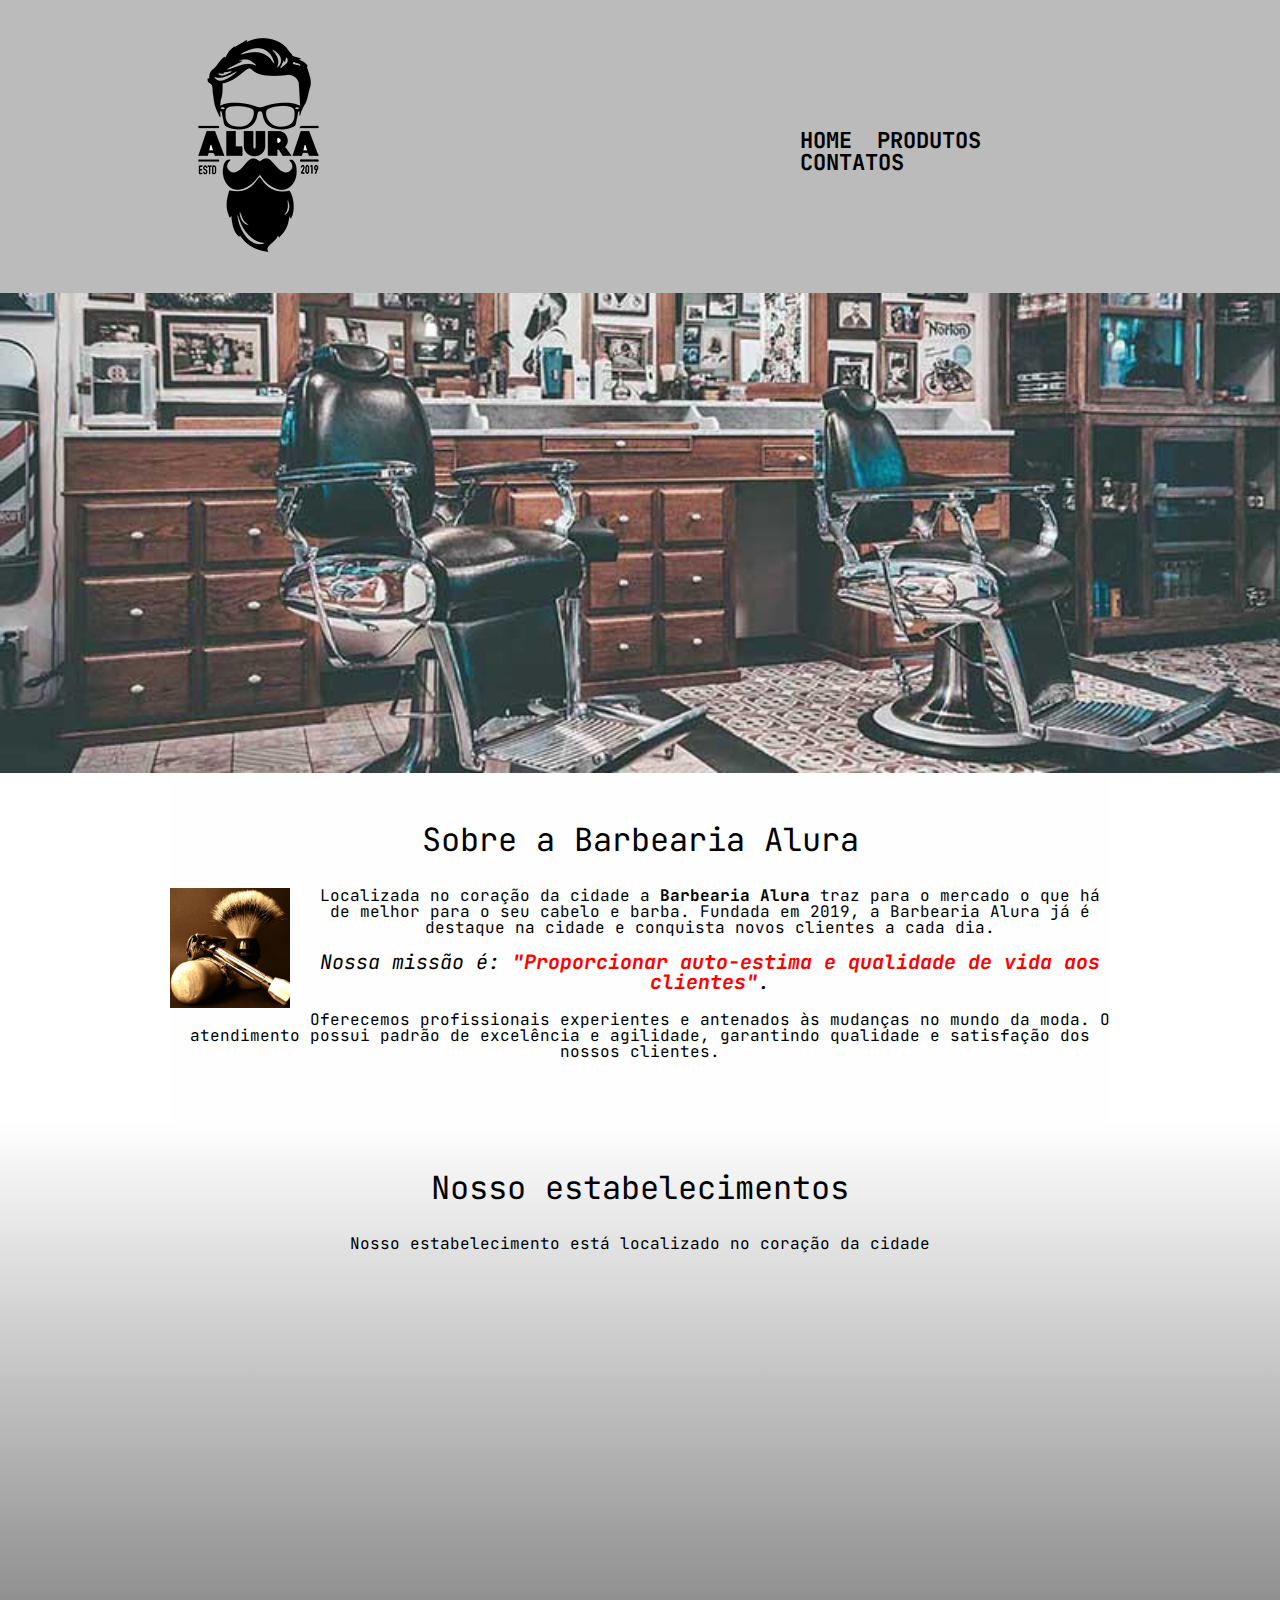
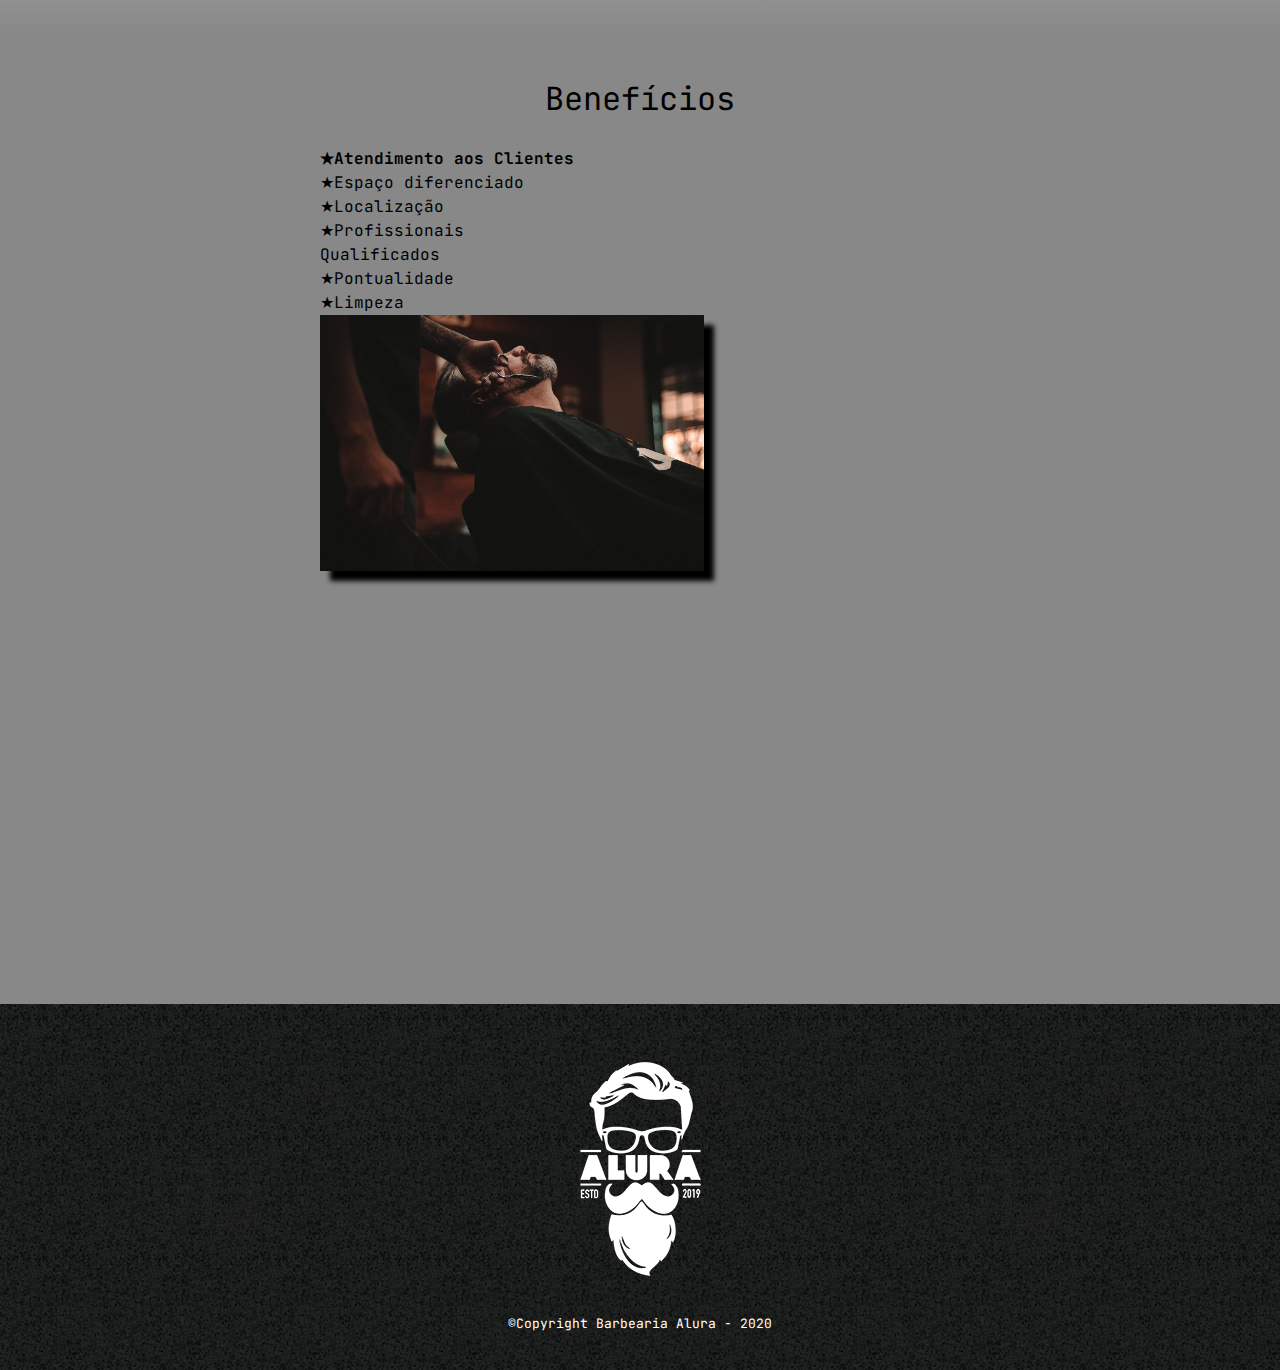
<file: index.html>
<!DOCTYPE html>
<html lang="pt-br">
    <head>
        <meta charset="UTF-8">
        <meta name="viewport" content="width=device-width, initial-scale=">
        <title>Barbearia Alura</title>

        <link rel="stylesheet" href="reset.css">
        <link rel="stylesheet" href="style-home.css">
        <link rel="preconnect" href="https://fonts.gstatic.com">
        <link href="https://fonts.googleapis.com/css2?family=JetBrains+Mono:wght@100&display=swap" rel="stylesheet">
    </head>

    <body>
        <header>
            <div class="caixa">
                <h1>
                    <img src="logo.png">
                </h1>
                <nav>
                    <ul>
                        <li><a href="index.html">Home</a></li>
                        <li><a href="produtos.html">Produtos</a></li>
                        <li><a href="contato.html">Contatos</a></li>
                    </ul>
                </nav> 
            </div>
        </header>

            <img class="banner" src="banner.jpg">

        <main>
            <section class="principal">
               <h2 class="titulo-principal">Sobre a Barbearia Alura</h2>

				<img class="utensilios" src="utensilios.jpg" alt="Utensilios de um barbeiro.">
		 
				<p>Localizada no coração da cidade a <strong>Barbearia Alura</strong> traz para o mercado o que há de melhor para o seu cabelo e barba. Fundada em 2019, a Barbearia Alura já é destaque na cidade e conquista novos clientes a cada dia.</p>

				<p id="missao">
                    <em>
                        Nossa missão é: 
                        <strong>"Proporcionar auto-estima e qualidade de vida aos clientes"</strong>.
                    </em>
                </p>

				<p>Oferecemos profissionais experientes e antenados às mudanças no mundo da moda. O atendimento possui padrão de excelência e agilidade, garantindo qualidade e satisfação dos nossos clientes.</p>
            </section>

            <section class="mapa">
                <h3 class="titulo-principal">Nosso estabelecimentos</h3>
                <p>Nosso estabelecimento está localizado no coração da cidade</p>
                <div class="mapa-conteudo">
                    <iframe src="https://www.google.com/maps/embed?pb=!1m18!1m12!1m3!1d3656.4484611390444!2d-46.63465338502178!3d-23.588244284669518!2m3!1f0!2f0!3f0!3m2!1i1024!2i768!4f13.1!3m3!1m2!1s0x94ce5a2b2ed7f3a1%3A0xab35da2f5ca62674!2sCaelum%20-%20Escola%20de%20Tecnologia!5e0!3m2!1spt-BR!2sbr!4v1607267506801!5m2!1spt-BR!2sbr" width="100%" height="300" frameborder="0" style="border:0;" allowfullscreen="" aria-hidden="false" tabindex="0"></iframe>
                </div>
            </section>
            
            <section class="beneficios">
                <h3 class="titulo-principal">Benefícios</h3>
                <div class="conteudo-beneficios">
                    <ul class="lista-beneficios">
                        <li class="itens">Atendimento aos Clientes</li>
                        <li class="itens">Espaço diferenciado</li>
                        <li class="itens">Localização</li>
                        <li class="itens">Profissionais Qualificados</li>
                        <li class="itens">Pontualidade</li>
                        <li class="itens">Limpeza</li>
                    </ul><img src="beneficios.jpg" class="imagem-beneficios">
                </div>
                <div class="video">
                    <iframe width="560" height="315" src="https://www.youtube.com/embed/wcVVXUV0YUY" frameborder="0" allow="accelerometer; autoplay; encrypted-media; gyroscope; picture-in-picture" allowfullscreen></iframe>
                </div>
            </section>
        </main>

        <footer>
            <img src="logo-branco.png">
            <p class="copyright">&copy;Copyright Barbearia Alura - 2020</p>
        </footer>   
    </body>
    
</html>
</file>
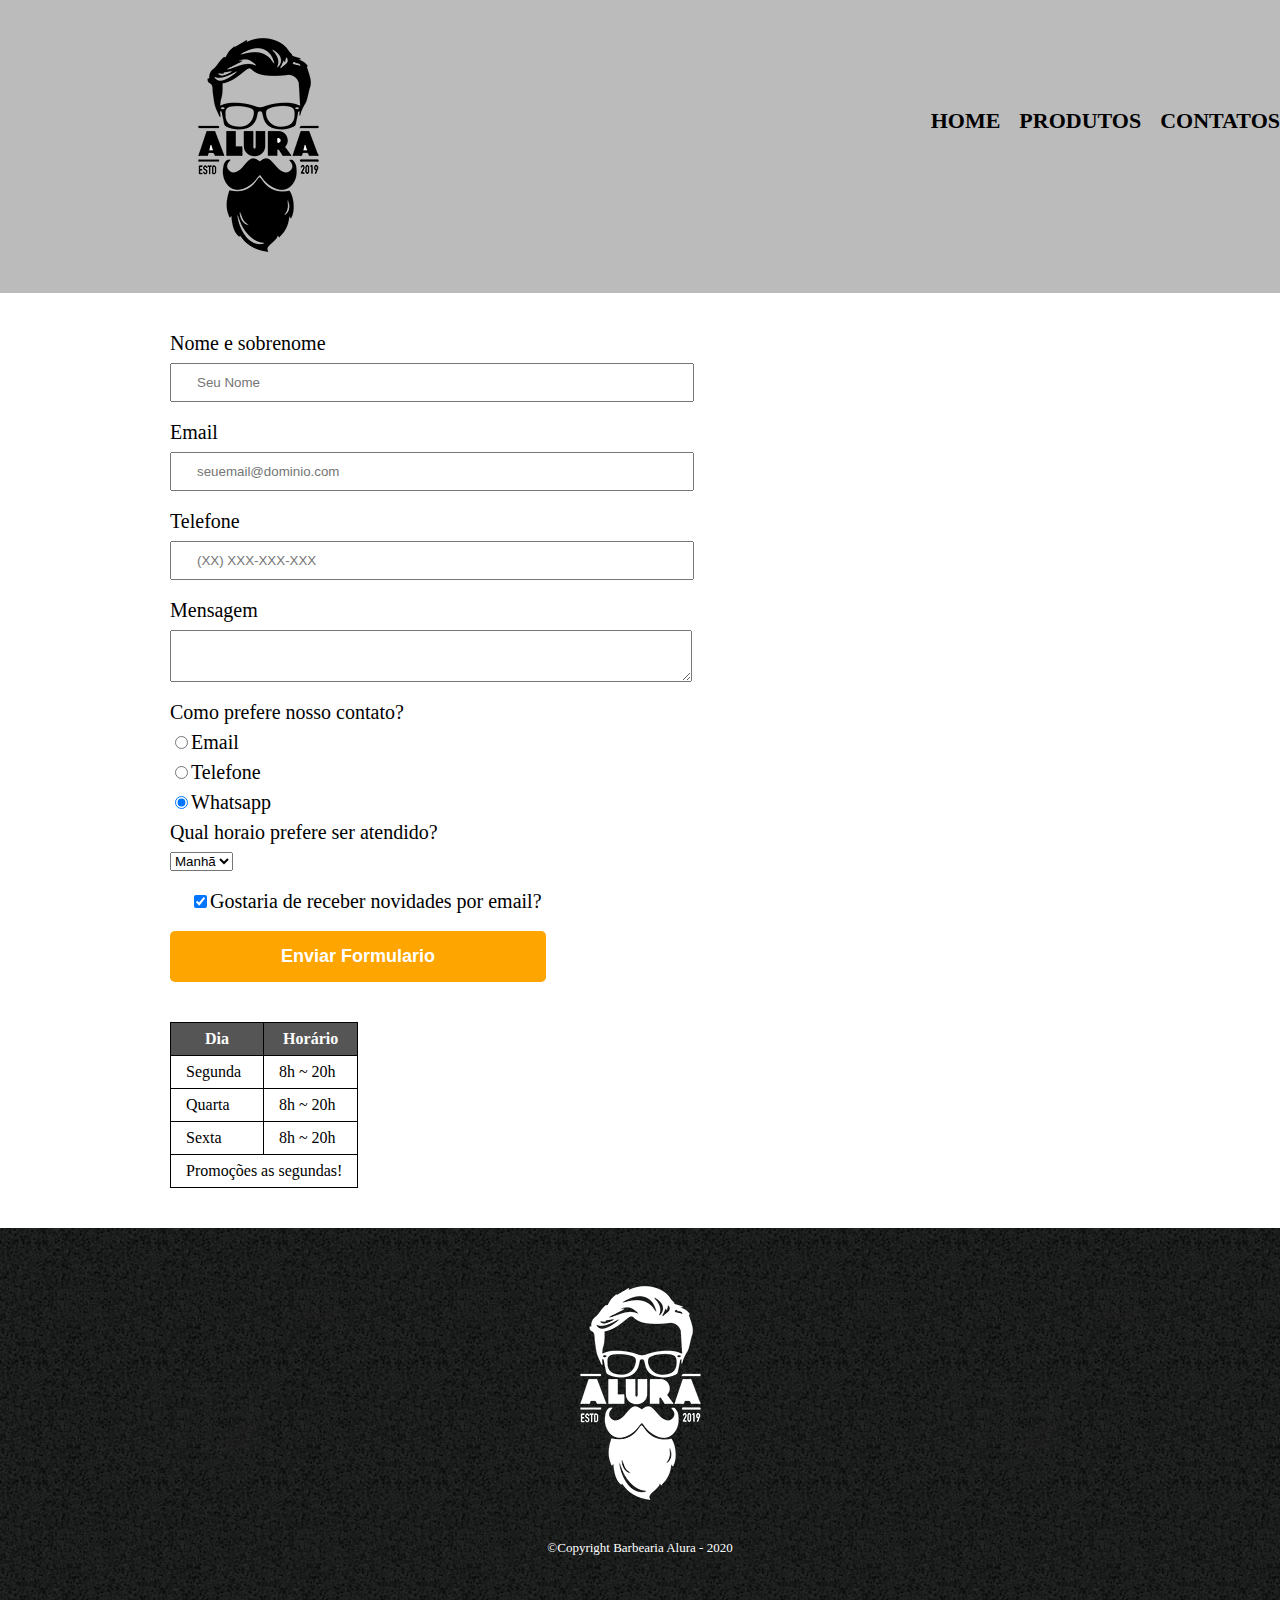
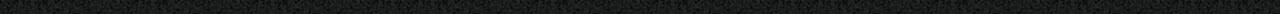
<file: contato.html>
<!DOCTYPE html>
<html lang="pt-br">
    <head>
        <meta charset="UTF-8">
        <title>Contato - Barbearia Alura</title>
        <link rel="stylesheet" href="reset.css">
        <link rel="stylesheet" href="style.css">    
    </head>
    <body>
        <header>
            <div class="caixa">
                <h1><img src="logo.png" alt="Logo da barbearia alura"></h1>
            </div>
            <nav>
                <ul>
                    <li><a href="index.html">Home</a></li>
                    <li><a href="produtos.html">Produtos</a></li>
                    <li><a href="contatos.html">Contatos</a></li>
                </ul>
            </nav> 
        </header>
        <main>
            <form>
                <label for="nomesobrenome">Nome e sobrenome</label>
                <input type="text" id="nomesobrenome" class="input-padrao" required placeholder="Seu Nome">
                
                <label for="emaile">Email</label>
                <input type="email" id="email" class="input-padrao" required placeholder="seuemail@dominio.com">
                
                <label for="telefone">Telefone</label>
                <input type="tel" id="telefone" class="input-padrao" required placeholder="(XX) XXX-XXX-XXX">

                <label for="mensagem">Mensagem</label>
                <textarea cols="70" rols="10" id="mensagem" class="input-padrao" required></textarea>

                <fieldset>
                    <legend>Como prefere nosso contato?</legend>
                    <label for="radio-email"><input type="radio" name="contato" value="email" id="radio-email">Email</label>   
                    
                    <label for="radio-telefone"><input type="radio" name="contato" value="telefone" id="radio-telefone">Telefone</label>   
                    
                    <label for="radio-whatsapp"><input type="radio" name="contato" value="whatsapp" id="radio-whatsapp" checked>Whatsapp</label>   
                </fieldset>

                <fildset>
                    <legend>Qual horaio prefere ser atendido?</legend>
                    <select>
                        <option>Manhã</option>
                        <option>Tarde</option>
                        <option>Noite</option>
                    </select>
                </fildset>

                <label class="checkbox"><input type="checkbox"  checked>Gostaria de receber novidades por email?</label>
   
                <input type="submit" value="Enviar Formulario" class="enviar">
            </form>

            <table>
                <thead>
                    <tr>
                        <th>Dia</th>
                        <th>Horário</th>
                    </tr>  
                </thead>    
                <tbody>
                    <tr>
                        <td>Segunda</td>
                        <td>8h ~ 20h</td>
                    </tr>
                    <tr>
                        <td>Quarta</td>
                        <td>8h ~ 20h</td>
                    </tr>
                    <tr>
                        <td>Sexta</td>
                        <td>8h ~ 20h</td>
                    </tr>

                    <tr>
                        <td colspan="2">Promoções as segundas!</td> 
                    </tr>
                </tbody>
            </table>
        </main>
        <footer>
            <img src="logo-branco.png" alt="Logo da barbearia alura">
            <p class="copyright">&copy;Copyright Barbearia Alura - 2020</p>
        </footer>    

    </body>
</file>
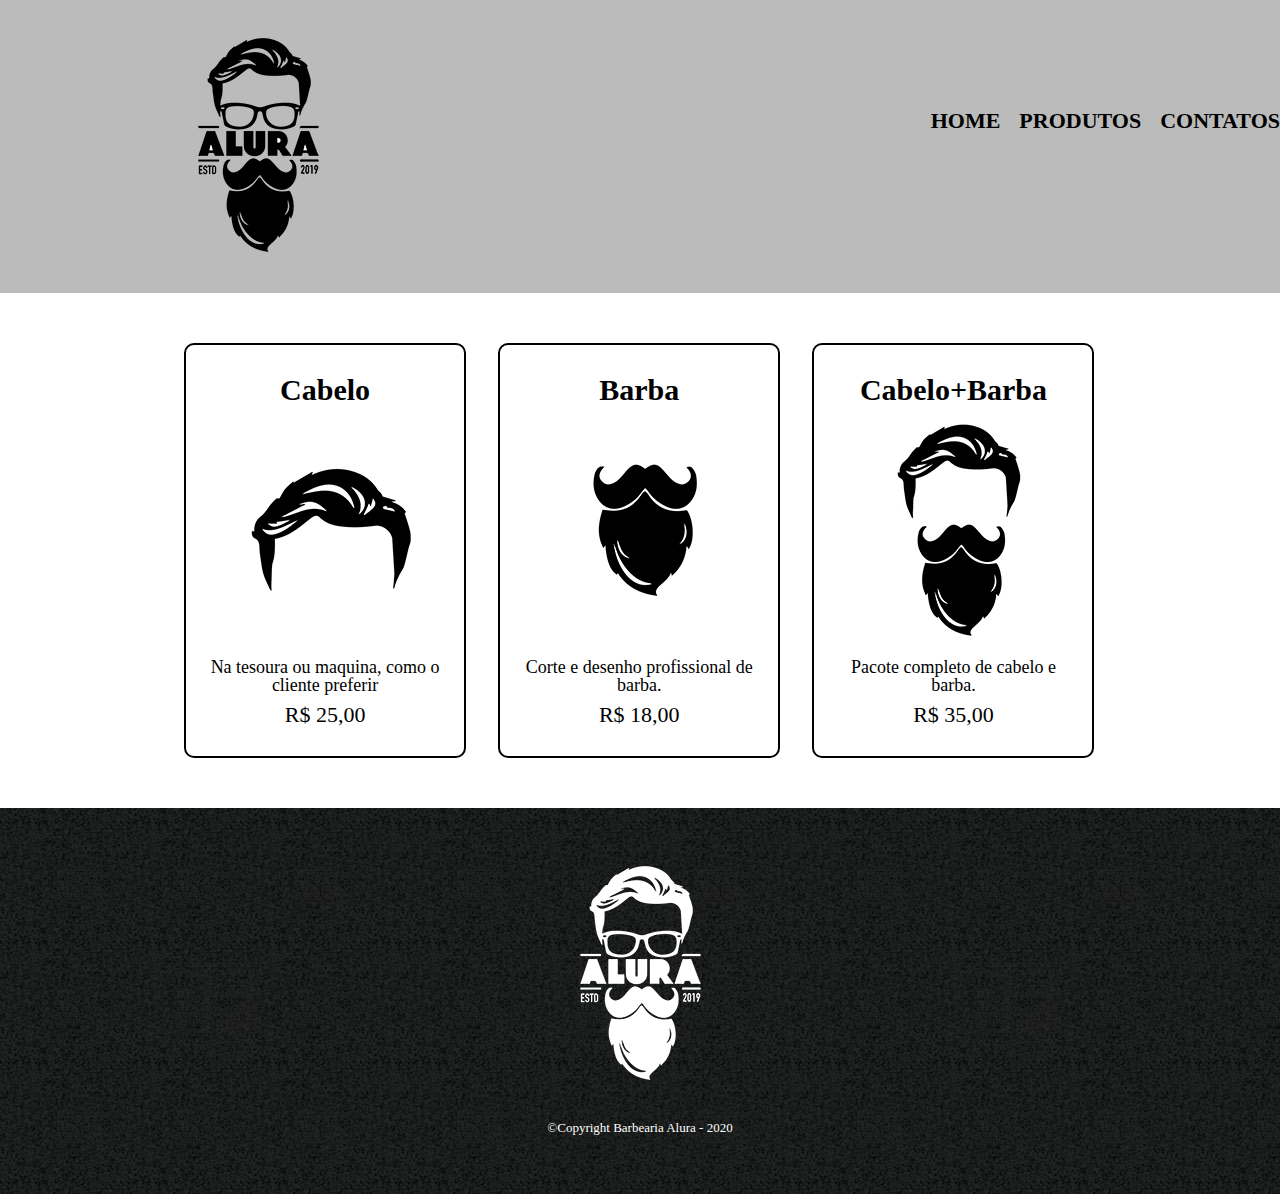
<file: produtos.html>
<!DOCTYPE html>
<html lang="pt-br">
    <head>
        <meta charset="UTF-8">
        <title>Produtos - Barbearia Alura</title>
        <link rel="stylesheet" href="reset.css">
        <link rel="stylesheet" href="style.css">    
    </head>
    <body>
        <header>
            <div class="caixa">
                <h1><img src="logo.png"></h1>
            </div>
            <nav>
                <ul>
                    <li><a href="index.html">Home</a></li>
                    <li><a href="produtos.html">Produtos</a></li>
                    <li><a href="contato.html">Contatos</a></li>
                </ul>
            </nav> 
        </header>

        <main>
            <ul class="produtos">
                <li>
                    <h2>Cabelo</h2>
                    <img src="cabelo.jpg">
                    <p class="produto-descricao">Na tesoura ou maquina, como o cliente preferir</p>
                    <p class="produto-preco">R$ 25,00</p>
                </li>
                <li>
                    <h2>Barba</h2>
                    <img src="barba.jpg">
                    <p class="produto-descricao">Corte e desenho profissional de barba.</p>
                    <p class="produto-preco">R$ 18,00</p>
                </li>
                <li>
                    <h2>Cabelo+Barba</h2>
                    <img src="cabelo+barba.jpg">
                    <p class="produto-descricao">Pacote completo de cabelo e barba.</p>
                    <p class="produto-preco">R$ 35,00</p>
                </li>
            </ul>


        </main>

        <footer>
            <img src="logo-branco.png">
            <p class="copyright">&copy;Copyright Barbearia Alura - 2020</p>
        </footer>    

    </body>
</file>
<file: style-home.css>
/* INDEX */

header{
    background-color: #bbbbbb;
    padding: 20px 0;
}

body{
    font-family: 'JetBrains Mono', monospace;
}

.caixa{
    position: relative;
    width: 940px;
    margin: 0 auto;
}

nav {
	position: absolute;
	top: 110px;
	right: 0;
}
nav li {
    display: inline;
    margin: 0 0 0 15px;

}

nav a {
    text-transform: uppercase;
    color: #000000;
    font-weight: bold;
    font-size: 22px;
    text-decoration: none;
}
nav a:hover {
    color: #c78c19;
    text-decoration: underline;
}

.banner {
	width:100%;
}

.principal {
    padding: 3em 0;
    background: #FEFEFE;
    width: 940px;
    margin: 0 auto;
}

.titulo-principal {
	text-align: center;
	font-size: 2em;
	margin: 0 0 1em;
    clear: left;
}

.principal p {
	margin: 0 0 1em;
}

.principal strong {
	font-weight: bold;
}

.principal em {
	font-style: italic;
}

.titulo-centralizado {
	text-align: center;
}

p {
    text-align: center;
}

#missao {
	font-size: 20px;
}

em strong {
	color: #FF0000;
}

.itens {
    line-height: 1.5;
}

.itens:first-child {
    font-weight: bold;
}

.itens:before {
    content: "★";
}

ul {
	display: inline;
	vertical-align: top;
	width: 20%;
	margin-right: 15%;
}

.beneficios { 
    padding: 3em 0;
    background: #888888;
}

.imagem-beneficios {
    width: 60%;
    transition: 400ms;
    box-shadow: 10px 10px 5px  #000000;
}
.imagem-beneficios:Hover {
    opacity: 1;
    opacity: 0.3;
}

.conteudo-beneficios {
    width: 640px;
    margin: 0 auto;
}

.lista-beneficios{
    width: 40%;
    display: inline-block;
    vertical-align: top;
}

.utensilios {
	width: 120px;
	float: left;
	margin: 0 20px 20px 0;
}
.mapa{
    padding: 3em 0;
    background: linear-gradient(#FEFEFE, #888888);
}
.mapa p{
    margin: 0 0 2em;
    text-align: center;
}
.mapa-conteudo {
    width: 940px;
    margin: 0 auto;

}
.video {
    width: 560px;
    margin: 2em auto;
}

footer {
    text-align: center;
    background: url("bg.jpg");
    padding: 40px 0;
}

.copyright {
    color: #FFFFFF;
    font-size: 13px;
    margin: 20px 0 0;
}

@media screen and (max-width:480px){
    .caixa, .principal, .conteudo-beneficios, .mapa-conteudo, .video {
        width: auto;
    }
    h1{
        text-align: center;
    }
    nav {
        position: static;
    }
    .lista-beneficios, .imagem-beneficios {
        width: 100%;
    }
}
</file>
<file: style.css>
/* produtos  */
header{
    background-color: #bbbbbb;
    padding: 20px 0;
}
.caixa{
    position: relative;
    width: 940px;
    margin: 0 auto;
}

nav {
	position: absolute;
	top: 110px;
	right: 0;
}
nav li {
    display: inline;
    margin: 0 0 0 15px;
}
nav a {
    text-transform: uppercase;
    color: #000000;
    font-weight: bold;
    font-size: 22px;
    text-decoration: none;
}

.produtos {
width: 940px;
margin: 0 auto;
padding: 50px 0;
}

.produtos li {
display: inline-block;
text-align: center;
width: 30%;
vertical-align: top;
margin: 0 1.5%;
padding: 30px 20px;
box-sizing: border-box;
border: 2px solid #000000;
border-radius: 10px;
}
.produtos li:hover{
    border-color: #c78c19;
}
.produtos li:active{
    border-color: #088c19;
}
.produtos h2{
    font-weight: bold;
    font-size: 30px;
}
.produtos li:hover h2{
    font-size: 34px;

}
.produto-descricao{
    font-size: 18px;
}
.produto-preco {
    font-size: 22px;
    margin-top: 10px;
}
footer{
    text-align: center;
    background: url("bg.jpg");
    padding: 40px;
}
.copyright{
    color: #ffffff;
    font-size: 13px;
    margin: 20px;
}
main {
    width: 940px;
    margin: 0 auto;
}
form{
    margin: 40px 0;

}
form label, form legend{
    display: block;
    font-size: 20px;
    margin: 0 0 10px;
}
.input-padrao{
    display: block;
    margin: 0 0 20px;
    padding: 10px 25px;
    width: 50%;
}
.checkbox{
    margin: 20px;
}
.enviar{
    width: 40%;
    padding:15px 0;
    background: orange;
    color: white;
    font-weight: bold;
    font-size: 18px;
    border: none;
    border-radius: 5px;
    transition:  1s all;
}
.enviar:hover{
    background:darkorange;
    transform: scale(1.2);
}
table{
    margin: 20px 0 40px

}
thead{
    background: #555555;
    color: white;
    font-weight: bold;
}
td, th{
    border:1px solid #000000;
    padding: 8px 15px;
}
</file>
